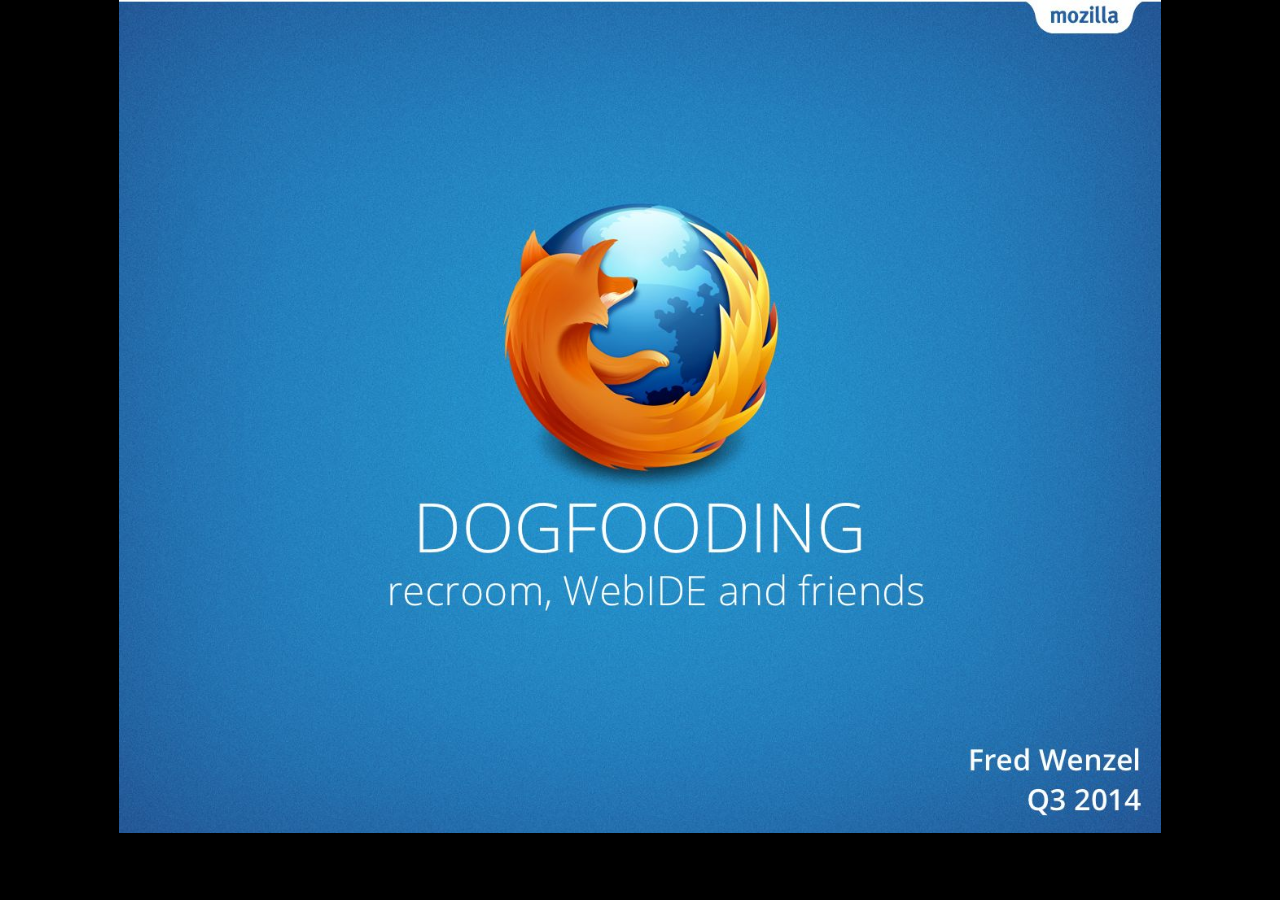
<file: dogfooding-2014/html/assets/fallback/index.html>
<html xmlns="http://www.w3.org/1999/xhtml">
<head>
<title>Keynote</title>

<LINK REL=StyleSheet HREF="index.css" TYPE="text/css">
<script src="../player/prototype.js"> type="text/javascript"></script>
<script src="player.js"> type="text/javascript"></script>

</head>  
<body onLoad="fallbackPlayerOnload()" bgcolor="black">
    <div id="embed_background"></div>

    <div id="playback"></div>
    
    <div id="waitingIndicator">
        <div id="waitingSpinner">
        </div>
    </div>
    
    <div id="hud">
        <div id="hudBackground">
            <div id="hudBezelLeftEndCap" class="hudBezel">
            </div>
            
            <div id="hudBezelFiller" class="hudBezel">
            </div>
            
            <div id="hudBezelRightEndCap" class="hudBezel">
            </div>
            
            <img id="hudBezelRightDivider" class="hudBezel">
        </div>

        <div id="hudPreviousButton" class="hudPreviousButtonDisabled">
        </div>
    
        <div id="hudSlideCounterSection" class="hudSlideCounter">
            <span id="hudSlideCounter"></span>
        </div>
    
        <div id="hudNextButton" class="hudNextButtonDisabled">
        </div>
    
        <div id="hudCloseButton" class="hudCloseButtonEnabled"">
        </div>
    </div>
    
    <div id="embeddedControlBar">
        <div id="embeddedControlBarBackground">
            <div id="embeddedControlBarBezel_LeftEndCap" class="embeddedControlBarBezel">
            </div>
            
            <div id="embeddedControlBarBezel_Filler" class="embeddedControlBarBezel">
            </div>
            
            <div id="embeddedControlBarBezel_RightEndCap" class="embeddedControlBarBezel">
            </div>
        </div>

        <div id="embeddedControls_Restart" class="embeddedControls_Restart_Disabled">
        </div>

        <div id="embeddedControls_Previous" class="embeddedControls_Previous_Disabled">
        </div>

        <div id="embeddedSlideCounterSection" class="embeddedSlideCounter">
            <span id="embeddedSlideCounter">1/N</span>
        </div>

        <div id="embeddedControls_Next" class="embeddedControls_Next_Disabled">
        </div>

        <div id="embeddedControls_Link" class="embeddedControls_Link_Enabled" onclick="handleLinkControl();">
        </div>
    </div>

</body>
</html>
</file>
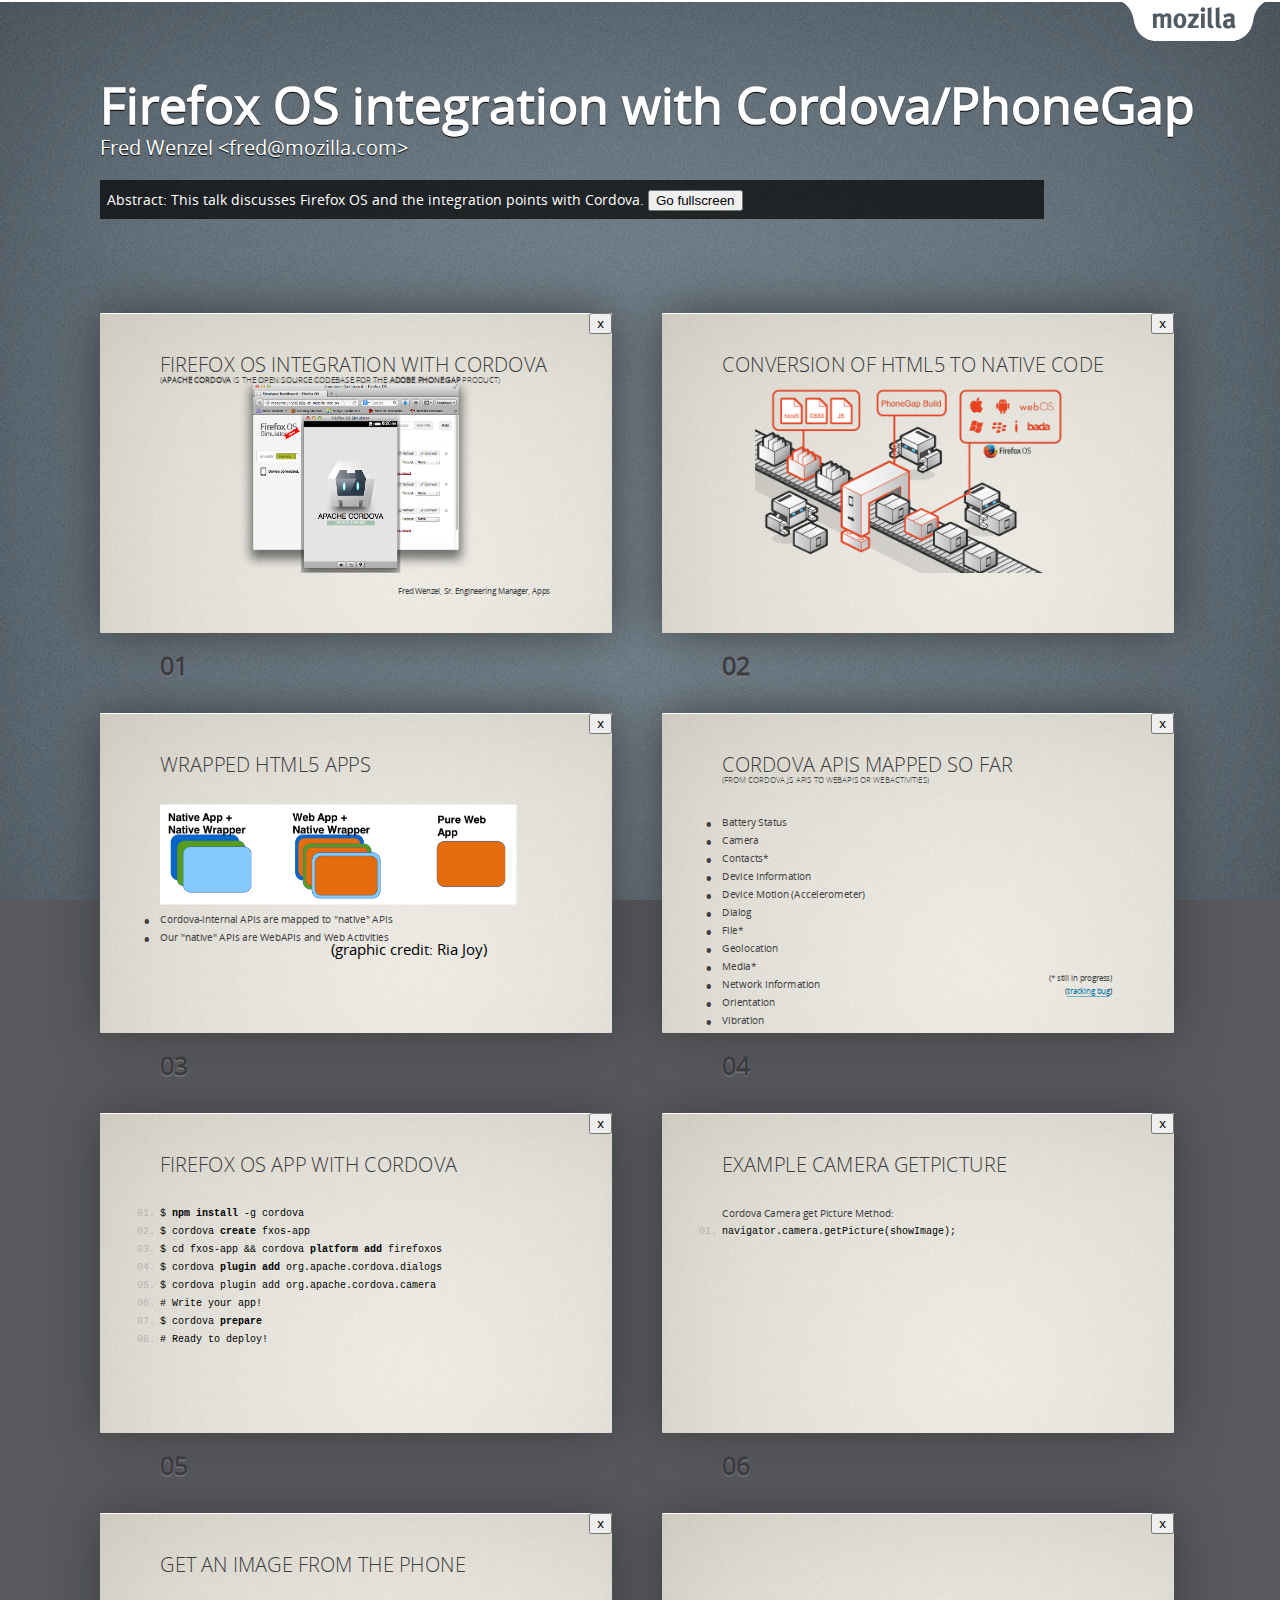
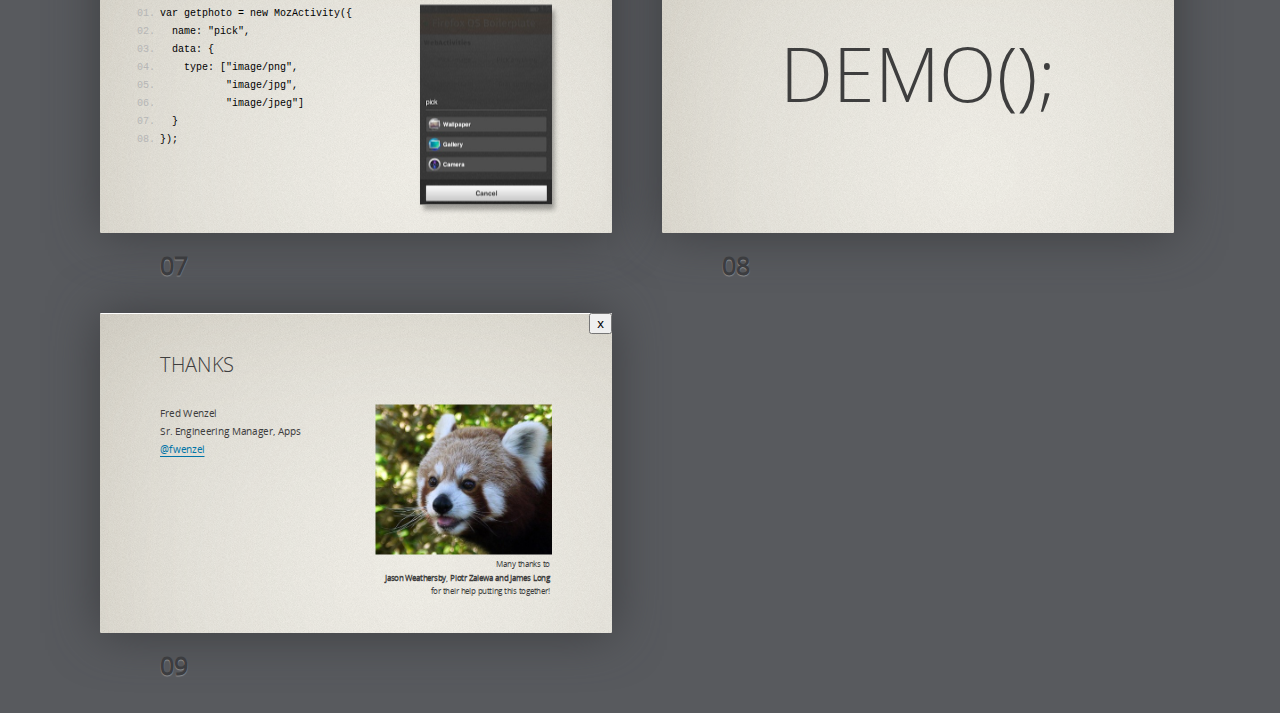
<file: cordova-2013/FirefoxOSandCordova.html>
<!DOCTYPE HTML>
<!-- <html lang="en-US"> -->
<html lang="en-US" class="fade">
<!--
  ^ a class of "fade" makes slides fade smoothly into one another
 -->
<!-- <html lang="en-US" class="nonumbers"> -->
<!--
  If you want no numbers on the slides add a "nonumbers" class
  to the HTML element.
  Adding a class of "fade" will make slides fade into another.
-->
<head>
  <meta charset="UTF-8">
  <title>Firefox OS/Cordova</title>
<!--
  If you upload your slides to the web, ensure that you have
  a good title - this shows up in search results and social
  media links
 -->
  <meta name="viewport" content="width=device-width, user-scalable=yes">
  <link rel="stylesheet" href="themes/mozilla/styles/style.css">
  <style>
    #cover h3,
    #api-mapping h3 {
      font-size: 40%;
    }
  </style>
</head>
<body class="list">

  <header class="caption">
    <h1>Firefox OS integration with Cordova/PhoneGap</h1>
    <p class="footer">
      Fred Wenzel &lt;fred@mozilla.com&gt;
    </p>
  </header>
  <aside class="talkdescription">
    <p class="abstract">
      <strong>Abstract: </strong>
       This talk discusses Firefox OS and the integration points with Cordova.
       <button onclick="goFullScreen()">Go fullscreen</button>
    </p>
  </aside>


  <div id="cover" class="slide"><div>
    <section>
      <header>
        <h2>Firefox OS integration with Cordova</h2>
        <h3>(<strong>Apache Cordova</strong> is the open source codebase for the <strong>Adobe PhoneGap</strong> product)</h2>
      </header>
      <img src="pictures/simdashcordova.png" class="middle" height="400" alt="Cordova!">
      <small class="byline">
        Fred Wenzel, Sr. Engineering Manager, Apps
      </small>
    </section>
  </div></div>
<!-- end slide block -->

<!-- ===================================================================
PHONEGAP INTEGRATION
======================================================================== -->

   <div id="native" class="slide h"><div>
    <section>
      <header>
        <h2>Conversion of HTML5 to native code</h2>
      </header>
      <ul>
        <div style="list-style-type: none;">
        <li>
          <img src="pictures/phonegapdiagramfxos.png"
               alt="phonegap with firefox os" class="middle" height="400">
        </li>
        </div>
      </ul>
    </section>
  </div></div>

  <div id="cordovatomozilla" class="slide w"><div>
    <section>
      <header>
        <h2>Wrapped HTML5 Apps</h2>
      </header>
      <img src="pictures/wrapper.png" height="200px" alt="Cordova to Firefox OS">
      <ul>
        <li>Cordova-internal APIs are mapped to "native" APIs</li>
        <li>Our "native" APIs are WebAPIs and Web Activities</li>
      </ul>
    </section>
    <small class="byline">
      (graphic credit: Ria Joy)
    </small>
  </div></div>

  <div id="api-mapping" class="slide w"><div>
    <section>
      <header>
        <h2>Cordova APIs mapped so far</h2>
        <h3>(from Cordova JS APIs to WebAPIs or WebActivities)</h2>
      </header>
      <ul>
        <li>Battery Status</li>
        <li>Camera</li>
        <li>Contacts*</li>
        <li>Device Information</li>
        <li>Device Motion (Accelerometer)</li>
        <li>Dialog</li>
        <li>File*</li>
        <li>Geolocation</li>
        <li>Media*</li>
        <li>Network Information</li>
        <li>Orientation</li>
        <li>Vibration</li>
      </ul>
      <small class="byline">
        (* still in progress)<br>
        (<a href="https://issues.apache.org/jira/browse/CB-3204">tracking bug</a>)
      </small>
    </section>
  </div></div>

   <div id="cordovaint3" class="slide"><div>
    <section>
      <header>
        <h2>Firefox OS App With Cordova</h2>
      </header>
      <pre>
        <code>$ <strong>npm install</strong> -g cordova</code>
    		<code>$ cordova <strong>create</strong> fxos-app</code>
    		<code>$ cd fxos-app &amp;&amp; cordova <strong>platform add</strong> firefoxos</code>
    		<code>$ cordova <strong>plugin add</strong> org.apache.cordova.dialogs</code>
        <code>$ cordova plugin add org.apache.cordova.camera</code>
        <code># Write your app!</code>
    		<code>$ cordova <strong>prepare</strong></code>
        <code># Ready to deploy!</code>
      </pre>
      <footer class="notes">
        To retrieve the photo all you need is a simple event handler in which you get the image as a data blob and you can play with it in your app.
      </footer>
    </section>
  </div></div>


   <div id="cordovamap" class="slide"><div>
    <section>
      <header>
        <h2>Example camera getPicture</h2>
      </header>
      Cordova Camera get Picture Method:
      <pre>
    <code>navigator.camera.getPicture(showImage);</code>
    </pre>

    </section>
  </div></div>


  <div id="imageactivity" class="slide"><div>
    <section>
      <header>
        <h2>Get an image from the phone </h2>
      </header>
      <img src="pictures/pick-activity.jpg" alt="Pick activity" class="right shadow">
      <pre>
        <code>var getphoto = new MozActivity({</code>
        <code>  name: "pick",</code>
        <code>  data: {</code>
        <code>    type: ["image/png",</code>
        <code>           "image/jpg", </code>
        <code>           "image/jpeg"]</code>
        <code>  }</code>
        <code>});</code>
      </pre>
      <footer class="notes">
        The 'pick' activity is probably the most useful one, as it allows you to tell the user that you want something from the device. In this case we define in the MIME type array that we are expecting an image. This would result in the screenshot shown on the right - the user gets asked to give us an image, either from the wallpaper or the photos folder or by taking a new photo with the camera.
      </footer>
    </section>
  </div></div>


  <div id="zomgapis" class="slide shout"><div>
    <section>
      <header>
        <h2>demo();</h2>
      </header>
    </section>
  </div></div>


  <div id="thanks" class="slide"><div>
    <section>
      <header>
        <h2>Thanks</h2>
      </header>
      <img src="pictures/redpanda.jpg" height="300" class="right" alt="Red panda (Firefox)">
      <ul class="nobull">
        <li>Fred Wenzel</li>
        <li>Sr. Engineering Manager, Apps</li>
        <li><a href="http://twitter.com/fwenzel">@fwenzel</a></li>
      </ul>

    <small class="byline">
      Many thanks to<br>
      <strong>Jason Weathersby, Piotr Zalewa and James Long</strong><br>
      for their help putting this together!
    </small>

    </section>
  </div></div>

  <!--
    To hide progress bar from entire presentation
    just remove “progress” element.
    -->
  <div class="progress"><div></div></div>
  <script src="scripts/script.js"></script>
  <!-- Copyright © 2010–2012 Vadim Makeev — pepelsbey.net -->
</body>
</html>
</file>
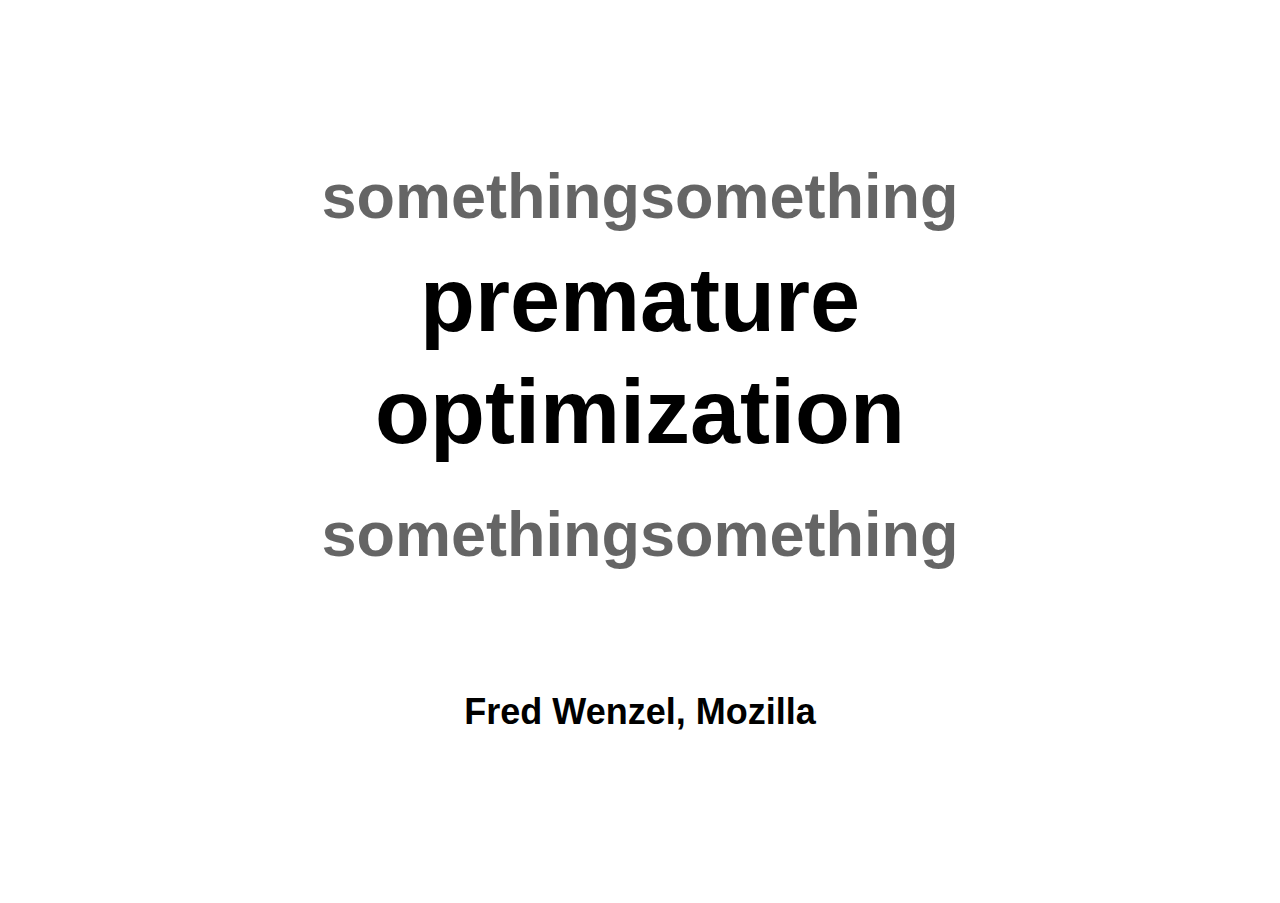
<file: premature-optimization-lightningtalk-2012/slides.html>
<!DOCTYPE html>
<html>
<head>
	<meta charset="utf-8">
	<title>somethingsomething premature optimization somethingsomething</title>
	<meta name="viewport" content="width=1024, user-scalable=no">
	<meta name="generator" content="deck.js">
	
	<link rel="stylesheet" href="css/deck.core.css" type="text/css">
	
	<link rel="stylesheet" href="css/swiss.css" type="text/css">
	<link rel="stylesheet" href="css/horizontal-slide.css" type="text/css">
	<link rel="stylesheet" href="css/deck.hash.css" type="text/css">

	<link rel="stylesheet" href="css/slides.css" type="text/css">
	
	<script src="js/modernizr.custom.js"></script>
</head>
<body class="deck-container">

<section class="slide" id="title">
<h1>
  <span>somethingsomething</span><br/>
  premature optimization<br/>
  <span>somethingsomething</span>

  <p><cite>Fred Wenzel, Mozilla</cite></p>
</h1>
</section>

<section class="slide" id="euler">
<h2>Math, meet code</h2>
<div class="portrait">
  <img src="img/euler_portrait.png">
  <p><a href="http://projecteuler.net">projecteuler.net</a></p>
</div>
<ul>
  <li class="slide">I was solving some <strong>Project Euler</strong> problems
  recently</li>
  <li class="slide">Project Euler is a collection of math-related problems that
  you need to write code to solve.</li>
  <li class="slide">Turns out, this taught me something about
  <strong>optimization</strong>.</li>
  <li class="slide">So consider the following problem:</li>
</ul>
</section>

<section class="slide" id="problem1">
<h2>Problem 1</h2>

<p>Work out the <strong>first ten digits</strong> of the <strong>sum</strong>
of the following <strong>one-hundred 50-digit numbers</strong>.</p>

<pre><code>37107287533902102798797998220837590246510135740250
46376937677490009712648124896970078050417018260538
74324986199524741059474233309513058123726617309629
91942213363574161572522430563301811072406154908250

(...)

82616570773948327592232845941706525094512325230608
22918802058777319719839450180888072429661980811197
77158542502016545090413245809786882778948721859617
72107838435069186155435662884062257473692284509516
20849603980134001723930671666823555245252804609722
53503534226472524250874054075591789781264330331690</code></pre>

<p class="cite">Project Euler: Problem 13. http://projecteuler.net/problem=13</p>

<div class="slide">
  <p>Simple Python solution:</p>
  <pre><code>numbers = open('numbers.txt').read()
print str(sum(int(n) for n in numbers.splitlines()))[:10]</code></pre>
</div>

<h3 class="slide">Anything wrong with this?</h3>
</section>

<section class="slide" id="problem1-whatif">
<h2>But what if...</h2>
<ul>
  <li class="slide">What if I need this again to sum up 1000 numbers?</li>
  <li class="slide">Or a bunch of 1000-digit numbers?</li>
  <li class="slide">Or one thousand 1000-digit numbers?</li>
</ul>

<h2 class="slide">No problem! We can optimize this!</h2>
<ul>
  <li class="slide">How about we do it like we'd add manually?</li>
  <li class="slide">Start with the rightmost digit, adding those up, then
  "carry over" to the next one</li>
  <li class="slide">And once we have accumulated 10 digits we can start dropping
  the last one(s) as we go, because we only need to end up with 10 digits!</li>
</ul>

<h3 class="slide">Awesome!!! ... or is it</h3>
</section>

<section class="slide" id="problem1-analysis">
<h2>Why is this overoptimized?</h2>
<ul>
  <li class="slide">Python, unlike C, can handle long numbers just fine, usually
  without overflows.</li>
  <li class="slide">There's no indication the Python solution was inefficient in the
  first place.</li>
  <li class="slide">Educated guess: With twice, or 10 times, as many numbers, the
  simple Python solution would still work just fine.</li>
</ul>
</section>

<section class="slide" id="problem2">
<h2>Problem 2</h2>
<div>
  <p>A <strong>path</strong> through a triangle like this is defined by starting
  at the top and moving either left or right to the next number below, until we
  reach the bottom. The <strong>total</strong> of a path through the triangle is
  the sum of all the numbers in such a path.</p>
  <p>Find the <strong>maximum total</strong> from <strong>top to bottom</strong> of
  the triangle below:</p>

  <pre class="triangle">75
95 64
17 47 82
18 35 87 10
20 04 82 47 65
19 01 23 75 03 34
88 02 77 73 07 63 67
99 65 04 28 06 16 70 92
41 41 26 56 83 40 80 70 33
41 48 72 33 47 32 37 16 94 29
53 71 44 65 25 43 91 52 97 51 14
70 11 33 28 77 73 17 78 39 68 17 57
91 71 52 38 17 14 91 43 58 50 27 29 48
63 66 04 68 89 53 67 30 73 16 69 87 40 31
04 62 98 27 23 09 70 98 73 93 38 53 60 04 23</pre>

  <p class="cite">Project Euler: Problem 18. http://projecteuler.net/problem=18</p>
  </div>

<div class="slide solution">
  <p>Intuitive solution:</p>
  <ul>
    <li>Generate all paths</li>
    <li>Determine their totals</li>
    <li>Pick the maximum</li>
  </ul>
</div>

<h3 class="slide">Anything wrong with this?</h3>
</section>

<section class="slide" id="problem2-whatif">
<h2>What if...</h2>
<ul>
  <li class="slide">For this triangle, there are <strong>16,384 possible
    paths</strong>.</li>
  <li class="slide">If the triangle <strong>doubles</strong> in height, the
  number of paths <strong>quadruples</strong>.</li>
  <li class="slide">i.e., for a triangle of height <strong><code>n</code></strong>,
  there are <strong><code>2<sup>n-1</sup></code></strong> possible paths.</li>
</ul>

<h2 class="slide">Let's fix this.</h2>
<ul>
  <li class="slide">From the bottom up, assign to every node its own weight plus
  the maximum of its two children's weights.</li>
  <li class="slide">When done, every node will have a weight assigned to it based
  on its maximum potential of reaching higher numbers below.</li>
  <li class="slide">The <strong>top node</strong> contains the <strong>maximum
    potential</strong> of the entire triangle. <strong>Solved!</strong></li>
  <li class="slide">(If we want to find the ideal path, we just need to start
  at the top, always moving on to the maximum child node.)</li>
</ul>
</section>

<section class="slide" id="problem2-analysis">
<h2>Why was this a good optimization?</h2>
<ul>
  <li class="slide">Our intuitive algorithm has <strong>exponential</strong>
  complexity of <strong>O(2<sup>n</sup>)</strong>.</li>
  <li class="slide">For a triangle with 100 lines, we'd need to analyze
  <strong>633,825,300,114,114,700,748,351,602,688 paths!</strong></li>
  <li class="slide">The better algorithm is a flavor of the <a
    href="http://en.wikipedia.org/wiki/Bellman%E2%80%93Ford_algorithm">Bellman-Ford
    Algorithm</a> and has <strong>linear complexity</strong> of
  <strong><code>O(n)</code></strong>.</li>
  <li class="slide">The improved algorithm works great even for triangles
  hundreds of lines high.</li>
</ul>
</section>

<section class="slide" id="summary">
<h2>Summary</h2>
<ul>
  <li class="slide">Simple &gt;&gt; complex</li>
  <li class="slide">Don't optimize for the heck of it</li>
  <li class="slide">unless you have evidence that your solution is inefficient
  and won't survive expectable changes in problem size.</li>
  <li class="slide">If your solution is already inefficient now, it won't be
  long before it breaks.</li>
  <li class="slide">So look for better methods, including (obviously) efficient
  algorithms, dynamic programming, memoization, caching, deferred execution, ...</li>
</ul>

<h2 class="slide">In short:</h2>
<h3 class="slide">Avoid premature optimization.</h3>
<h3 class="slide">But avoiding premature optimization is not an excuse for bad
algorithms.</h3>
</section>

<section class="slide">
<h2>Thanks!</h2>
</section>

<!-- Other extension HTML snippets go here, at the bottom of the deck container. -->

<script src="js/jquery-1.7.min.js"></script>
<script src="js/deck.core.js"></script>
<script src="js/deck.hash.js"></script>

<!-- Initialize the deck. You can put this in an external file if desired. -->
<script>
	$(function() {
		$.deck('.slide');
	});
</script>
</body>
</html>
</file>
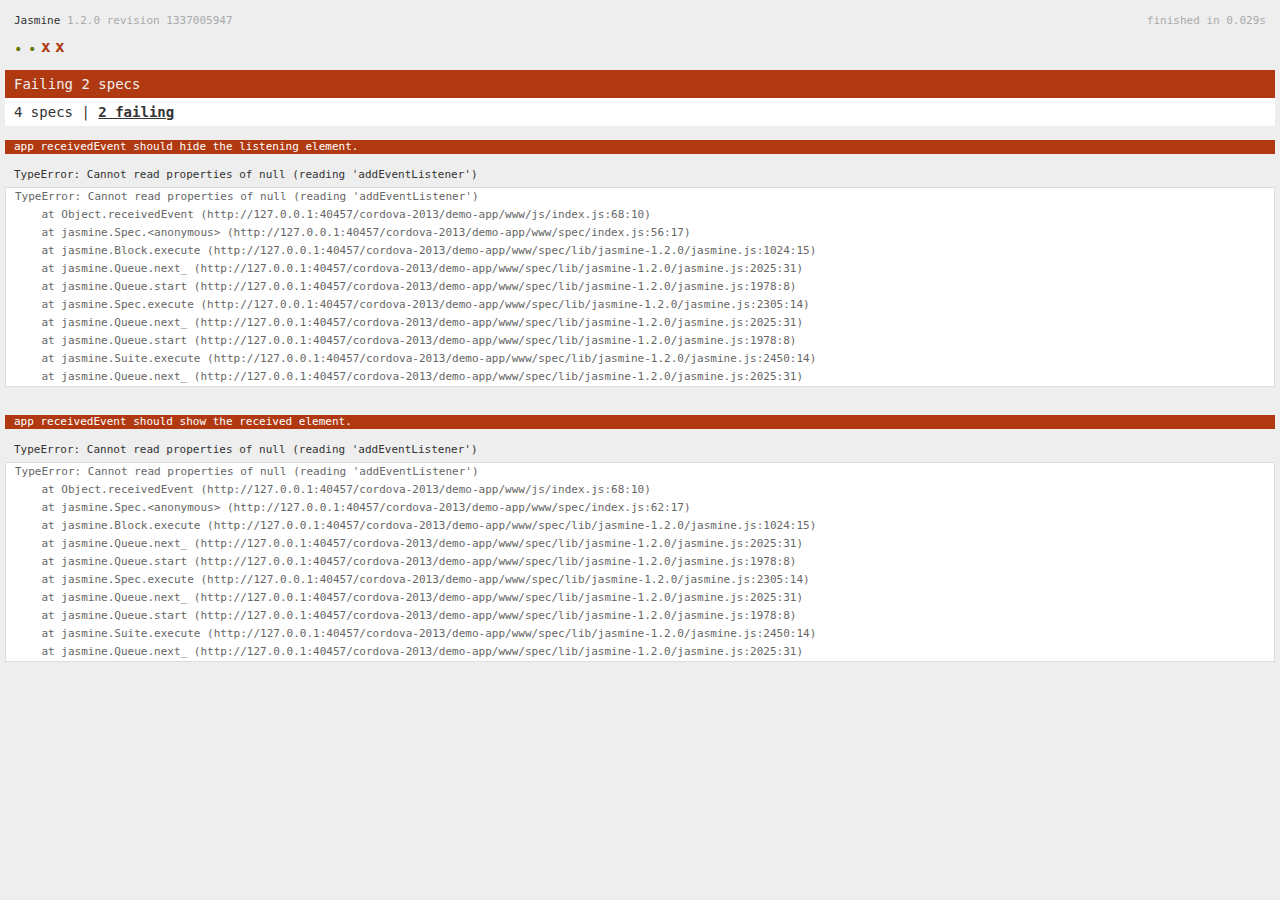
<file: cordova-2013/demo-app/www/spec.html>
<!DOCTYPE html>
<!--
    Licensed to the Apache Software Foundation (ASF) under one
    or more contributor license agreements.  See the NOTICE file
    distributed with this work for additional information
    regarding copyright ownership.  The ASF licenses this file
    to you under the Apache License, Version 2.0 (the
    "License"); you may not use this file except in compliance
    with the License.  You may obtain a copy of the License at

    http://www.apache.org/licenses/LICENSE-2.0

    Unless required by applicable law or agreed to in writing,
    software distributed under the License is distributed on an
    "AS IS" BASIS, WITHOUT WARRANTIES OR CONDITIONS OF ANY
     KIND, either express or implied.  See the License for the
    specific language governing permissions and limitations
    under the License.
-->
<html>
    <head>
        <title>Jasmine Spec Runner</title>

        <!-- jasmine source -->
        <link rel="shortcut icon" type="image/png" href="spec/lib/jasmine-1.2.0/jasmine_favicon.png">
        <link rel="stylesheet" type="text/css" href="spec/lib/jasmine-1.2.0/jasmine.css">
        <script type="text/javascript" src="spec/lib/jasmine-1.2.0/jasmine.js"></script>
        <script type="text/javascript" src="spec/lib/jasmine-1.2.0/jasmine-html.js"></script>

        <!-- include source files here... -->
        <script type="text/javascript" src="js/index.js"></script>

        <!-- include spec files here... -->
        <script type="text/javascript" src="spec/helper.js"></script>
        <script type="text/javascript" src="spec/index.js"></script>

        <script type="text/javascript">
            (function() {
                var jasmineEnv = jasmine.getEnv();
                jasmineEnv.updateInterval = 1000;

                var htmlReporter = new jasmine.HtmlReporter();

                jasmineEnv.addReporter(htmlReporter);

                jasmineEnv.specFilter = function(spec) {
                    return htmlReporter.specFilter(spec);
                };

                var currentWindowOnload = window.onload;

                window.onload = function() {
                    if (currentWindowOnload) {
                        currentWindowOnload();
                    }
                    execJasmine();
                };

                function execJasmine() {
                    jasmineEnv.execute();
                }
            })();
        </script>
    </head>
    <body>
        <div id="stage" style="display:none;"></div>
    </body>
</html>
</file>
<file: dogfooding-2014/html/assets/fallback/index.css>
html,
body {
  border:0;
  background-color: black;
}

/* waiting spinner */

div#waitingIndicator
{
        position: absolute; 
        visibility: hidden;
        width: 110px;
        height: 110px;
        background-image: url('waiting_bezel.png');
}

div#waitingSpinner
{
        position: absolute; 
        visibility: hidden;
        top: 32px;
        left: 38px;
        width: 32px;
        height: 32px;
        background-image: url('spinner_dkgrey.gif');
}

/* HUD */

div#hud
{
	position: absolute;
	width: 340px;
	height: 59px;
	display: block;
    visibility: hidden;
}

/* HUD Background Bezel
   -------------------- */

.hudBezel
{
	position: absolute;
	top: 0px;
	height: 59px;
}

div#hudBezelLeftEndCap
{
	left: 0px;
	width: 10px;
	background-image: url('bezel-l.png');
}

div#hudBezelFiller
{
	left: 10px;
	width: 340px;
	background-image: url('bezel-m.png');
}

div#hudBezelRightEndCap
{
	left: 350px;
	width: 10px;
	background-image: url('bezel-r.png');
}

img#hudBezelLeftDivider
{
	left: 95px;
	width: 2px;
	background-image: url('doc_info_mobile_cut.png');
}

img#hudBezelRightDivider
{
	left: 285px;
	width: 2px;
	background-image: url('doc_info_mobile_cut.png');
}

/* HUD Mute Button
   --------------- */

/*
div.hudMuteButton
{
	position: absolute;
	cursor: pointer;
	left: 26px;
	top: 18px;
	width: 24px;
	height: 21px;
	background-image: url('snd_on_n.png');
}

div#hudMuteButton:active
{
	background-image: url('snd_on_p.png');
}
*/

/* HUD Prev Button
   --------------- */

div#hudPreviousButton
{
	position: absolute;
	left: 47px;
	top: 17px;
	width: 31px;
	height: 23px;
}

div.hudPreviousButtonEnabled
{
	cursor: pointer;
	background-image: url('left_arrow_n.png');
}

div.hudPreviousButtonEnabled:active
{
	background-image: url('left_arrow_p.png');
}

div.hudPreviousButtonDisabled
{
	cursor: default;
	background-image: url('left_arrow_d.png');
}

/* HUD Slide Counter
   ----------------- */

div.hudSlideCounter
{
	position: absolute;
	height: 22px;
	left: 84px;
	width: 136px;

	font-family: "Helvetica";
	text-shadow: 0.0em 0.2em #000000;
	text-align: center;
	color: #838383;
}

div#hudSlideCounterSection
{
	top: 19px;
	height: 22px;
	text-align: center;
	font-size: 16px;
}

/* HUD Next Button
   --------------- */
   
div#hudNextButton
{
	position: absolute;
	left: 223px;
	top: 17px;
	width: 31px;
	height: 23px;
}

div.hudNextButtonEnabled
{
	cursor: pointer;
	background-image: url('right_arrow_n.png');
}

div.hudNextButtonEnabled:active
{
	background-image: url('right_arrow_p.png');
}

div.hudNextButtonDisabled
{
	cursor: default;
	background-image: url('right_arrow_d.png');
}

/* HUD Close Button
   ---------------- */
   
div#hudCloseButton
{
	position: absolute;
	left: 311px;
	top: 18px;
	width: 21px;
	height: 22px;
}

div.hudCloseButtonEnabled
{
	cursor: pointer;
	background-image: url('close_n.png');
}

div.hudCloseButtonEnabled:active
{
	background-image: url('close_p.png');
}

/* Embedded Control Bar
   -------------------- */

div#embed_background
{
    position: absolute;
    display: none;
    background-color: #000000;
}

div#embeddedControlBar
{
	position: absolute;
	display: none;
}

div#embeddedControlBarBackground
{
	position: absolute;
	top: 0px;
	height: 30px;
	width: 100%;
}

div.embeddedControlBarBezel
{
	position: absolute;
	top: 0px;
	height: 30px;
}

div#embeddedControlBarBezel_LeftEndCap
{
	background-image: url('control_bg-cap-left.png');
	width: 10px;
}

div#embeddedControlBarBezel_Filler
{
	background-image: url('control_bg-fill.png');
	background-repeat: repeat-x;
	left: 10px;
}

div#embeddedControlBarBezel_RightEndCap
{
	background-image: url('control_bg-cap-right.png');
	width: 10px;
}

div#embeddedSlideCounterSection
{
	position: absolute;
	top: 8px;
	height: 14px;
	width: 80px;

	font-family: "Helvetica";
	font-size: 12px;
	text-shadow: 0.0em 0.2em #000000;
	text-align: center;
	color: #FFFFFF;
}

/* Embedded Restart Button
   ----------------------- */

div#embeddedControls_Restart
{
	position: absolute;
	top: 0px;
	width: 35px;
	height: 30px;
}

div.embeddedControls_Restart_Enabled
{
	cursor: pointer;
	background-image: url('control_restart_N.png');
}

div.embeddedControls_Restart_Enabled:active
{
	cursor: pointer;
	background-image: url('control_restart_P.png');
}

div.embeddedControls_Restart_Disabled
{
	cursor: default;
	background-image: url('control_restart_D.png');
}

/* Embedded Prev Button
   -------------------- */

div#embeddedControls_Previous
{
	position: absolute;
	top: 0px;
	width: 35px;
	height: 30px;
	left: 100px;
}

div.embeddedControls_Previous_Enabled
{
	cursor: pointer;
	background-image: url('control_previous_N.png');
}

div.embeddedControls_Previous_Enabled:active
{
	background-image: url('control_previous_P.png');
}

div.embeddedControls_Previous_Disabled
{
	cursor: default;
	background-image: url('control_previous_D.png');
}

/* Embedded Next Button
   -------------------- */

div#embeddedControls_Next
{
	position: absolute;
	top: 0px;
	width: 35px;
	height: 30px;
	left: 200px;
}

div.embeddedControls_Next_Enabled
{
	cursor: pointer;
	background-image: url('control_next_N.png');
}

div.embeddedControls_Next_Enabled:active
{
	background-image: url('control_next_P.png');
}

div.embeddedControls_Next_Disabled
{
	cursor: default;
	background-image: url('control_next_D.png');
}

/* Embedded iWork.com link Button
   ------------------------------ */

div#embeddedControls_Link
{
	position: absolute;
	top: 0px;
	width: 35px;
	height: 30px;
	left: 425px;
}

div.embeddedControls_Link_Enabled
{
	cursor: pointer;
	background-image: url('control_link_N.png');
}

div.embeddedControls_Link_Enabled:active
{
	background-image: url('control_link_P.png');
}
</file>
<file: cordova-2013/themes/mozilla/styles/style.css>
/*
	Mozilla theme for Shower presentation template: http://github.com/pepelsbey/shower
	Copyright © 2010–2011 Vadim Makeev, http://pepelsbey.net/
	Licensed under MIT license: https://github.com/pepelsbey/shower/wiki/License
	Theme by Chris Heilmann http://christianheilmann.com @codepo8
*/

@import url(fonts.css);
@import url(reset.css);

BODY {
	font:20px/1.8 'OpenSansRegular', sans-serif;
	counter-reset:paging;
	}

body:after {
	position:absolute;
	top:0;
	right:10px;
	width:153px;
	height:41px;
	background:url(../images/tab-2.png);
	content:'';
	}


/* Slide
---------------------------------------- */
.slide button.cb {
	position: absolute;
	top: 80px;
	right: 0;
}
.full .slide button.cb {
	display: none;
}
.inactive {
	opacity: .5;
}
.slide:after {
	counter-increment:paging;
	content:counter(paging, decimal-leading-zero);
	}
.slide section {
	padding:80px 120px 0;
	width:784px;
	height:560px;
	background:url(../images/bg-sandstone-2.png);
	color:rgb(62,62,62);
	}

/* 
	No numbering in the progress bar:
  add "nonumbers" class to <html> 
*/
.nonumbers .full .slide:after{
	content: '';
	}

/* 
	Smooth fading in between slides: 
	add "fade" class to <html>
*/
.fade .full .slide section {
	-webkit-transition: opacity 1s;
		 -moz-transition: opacity 1s;
	    -ms-transition: opacity 1s;
       -o-transition: opacity 1s;
	        transition: opacity 1s;
  opacity: 0;
}
.fade .full .slide:target section { 
	opacity: 1; 
}
.fade .full .slide { 
	background: url(../images/bg-sandstone-2.png); 
}
/* 
	Picture frame
*/
.frame {
	display:block;
}
.shadow {
	 box-shadow: 5px 10px 10px rgba(0,0,0,.35);
}
.frame img {

  border: 5px solid #f8f8f8; z-index: 2; display: block; 
}
.frame::after {
  content: '';
  display: block;
  position: absolute;
  top: -10px;
  left: 50%;
  margin-left: -10px;
  width: 20px;
  height: 20px;
  -webkit-transform: rotate(45deg);
  -moz-transform: rotate(45deg );
  -ms-transform: rotate(45deg );
  -o-transform: rotate(45deg );
  transform: rotate(45deg);
  border-style: solid;
  border-color: #666;
  border-width: 1px 0 0 1px;
}
.frame::before {
  content: '';
  display: block;
  width: 5px;
  height: 5px;
  background-image: 
    -webkit-linear-gradient(top, #f1f1f1 0%, #333 80%, #000 95%);
  background-image:
    -moz-linear-gradient(to bottom, #f1f1f1 0%, #333 80%, #000 95%);
  background-image: 
    linear-gradient(to bottom, #f1f1f1 0%, #333 80%, #000 95%);
  border-radius: 50%;
  border: 1px solid #666;
  position: absolute;
  top: -15px;
  left: 50%;
  margin-left: -3px;
}



/* Header */
.slide header {
	margin:0 0 58px;
	color:rgb(62,62,62);
	text-transform: uppercase;
	font:lighter 40px/1.13 'OpenSansLight', sans-serif;
	}

/* Elements */
.slide p {
	margin:0 0 45px;
	}
.slide p.note {
	color:#888;
	}
.slide a {
	border-bottom:0.1em solid;
	color:#0174A7;
	text-decoration:none;
	}
.slide a[target=_blank] {
	margin-right:22px;
	}
.slide a[target=_blank]:after {
	position:absolute;
	margin-left:7px;
	font-family:'Target Blank';
	content:'\005E';
	}
.slide b,
.slide strong {
	font-weight:bold;
	}
.slide i,
.slide em {
	font-style:italic;
	}
.slide kbd,
.slide code {
	padding:3px 8px;
	-webkit-border-radius:8px;
	-moz-border-radius:8px;
	border-radius:8px;
	background:#FAFAA2;
	color:#000;
	-webkit-tab-size:4;
	-moz-tab-size:4;
	-o-tab-size:4;
	tab-size:4;
	font-family:'monaco', 'courier', monospace;
	}

/* Quote */
.slide blockquote {
	font-style:italic;
	font-size: 40px;
	}
.slide blockquote.lots {
	font-style:italic;
	font-size: 30px;
	}	
.slide blockquote:before {
	position:absolute;
	margin:-15px 0 0 -80px;
	color:#666;
	font:200px/1 'Open Sans', sans-serif;
	content:'\201C'; /* ldquo */
	}
blockquote .quotesource {
	font-size: 20px;
	text-align: right;
}

/* Lists */
.slide ol,
.slide ul {
	margin:0 0 45px;
	counter-reset:list;
	}
	.slide ul ul,
	.slide ol ul,
	.slide ol ol,
	.slide ul ol {
		margin:0 0 0 38px;
		}
	.slide ol > li:before,
	.slide ul > li:before {
		position:absolute;
		margin-left:-120px;
		width:100px;
		color:rgb(62,62,62);
		text-align:right;
		}
	.slide ul > li:before {
		content:'\2022'; /* bull */
		line-height:1.1;
		font-size:40px;
		}
	.slide ol > li:before {
		counter-increment:list;
		content:counter(list)'.';
		}
  /* Inner navigation */
  .inner li {
    opacity: 0.05;
    -webkit-transition: opacity 1s;
	     -moz-transition: opacity 1s;
	       -o-transition: opacity 1s;
            transition: opacity 1s;
	  }
  .inner .active {
    opacity: 1;
  }

/* Code */
.slide pre {
	margin:0 0 45px;
	counter-reset:code;
	white-space:normal;
	}
	.slide pre code {
		display:block;
		padding:0;
		background:none;
		white-space:pre;
		}
	.slide pre code:before {
		position:absolute;
		margin:0 0 0 -120px;
		width:110px;
		color:rgb(182, 182, 182);
		text-align:right;
		counter-increment:code;
		content:counter(code, decimal-leading-zero)'.';
		}
	.slide pre mark {
		padding:3px 8px;
		-webkit-border-radius:8px;
		-moz-border-radius:8px;
		border-radius:8px;
		background:#FAFAA2;
		color:#000;
		font-style:normal;
		}
	.slide pre .important {
		background:#C00;
		color:#FFF;
		font-weight:normal;
		}
	.slide pre .comment {
		padding:0;
		background:none;
		color:#888;
		}

/* Cover */
.slide.cover section {
	background:#000;
	overflow:hidden;
	}
	.slide.cover section:before {
		display:none;
	}
	.slide.cover .byline {
		color: #fff;
		text-align: right;
		position: absolute;
		bottom: 10px;
		right: 10px;
	}
.slide.cover img,
.slide.cover svg,
.slide.cover video,
.slide.cover object {
	position:absolute;
	top:0;
	left:50%;
	z-index:-1;
	height:100%;
	-webkit-transform:translateX(-50%);
	-moz-transform:translateX(-50%);
	-ms-transform:translateX(-50%);
	-o-transform:translateX(-50%);
	transform:translateX(-50%);
	}
.slide.cover.w img,
.slide.cover.w svg,
.slide.cover.w video,
.slide.cover.w object {
	top:50%;
	left:0;
	width:100%;
	height:auto;
	-webkit-transform:translateY(-50%);
	-moz-transform:translateY(-50%);
	-ms-transform:translateY(-50%);
	-o-transform:translateY(-50%);
	transform:translateY(-50%);
	}

/* Shout */
.slide.shout section:before {
	display:none;
	}
.slide.shout h2 {
	position:absolute;
	top:50%;
	left:0;
	width:100%;
	text-align:center;
	line-height:1;
	font-size:150px;
	-webkit-transform:translateY(-50%);
	-moz-transform:translateY(-50%);
	-ms-transform:translateY(-50%);
	-o-transform:translateY(-50%);
	transform:translateY(-50%);
	}
	.slide.shout h2 a[target=_blank] {
		margin:0;
		}
		.slide.shout h2 a[target=_blank]:after {
			content:'';
			}

.slide.oneline section:before {
	display:none;
	}
.slide.oneline h2 {
	position:absolute;
	top:50%;
	width:100%;
	text-align:left;
	line-height:1;
	font-size:70px;
	-webkit-transform:translateY(-50%);
	-moz-transform:translateY(-50%);
	-ms-transform:translateY(-50%);
	-o-transform:translateY(-50%);
	transform:translateY(-50%);
	}
	.slide.oneline h2 a[target=_blank] {
		margin:0;
		}
		.slide.oneline h2 a[target=_blank]:after {
			content:'';
			}


/* Middle */
.middle {
	position:absolute;
	top:50%;
	left:50%;
	-webkit-transform:translate(-50%, -50%);
	-moz-transform:translate(-50%, -50%);
	-ms-transform:translate(-50%, -50%);
	-o-transform:translate(-50%, -50%);
	transform:translate(-50%, -50%);
	}
	

/* List
---------------------------------------- */
.list {
	float:left;
	padding:80px 0 80px 100px;
	background:#585A5E url(../images/bg-darkgrey-2.png) fixed;
	}

/* Caption */
.list .caption {
	color:#fff;
	text-shadow:0 1px 1px #000;
	}
	.list .caption h1 {
		font:bold 50px/1 'OpenSansRegular', sans-serif;
		}
	.list .caption a {
		color:#fff;
		text-shadow:0 -1px 1px #1F3F60;
		text-decoration:none;
		}
	.list .caption a:hover {
		color:#5ca4ed;
		}

/* Slide */
.list .slide {
	position:relative;
	float:left;
	margin:0 50px 0 0;
	padding:80px 0 0;
	}
	.list .slide:after {
		position:absolute;
		bottom:-45px;
		left:60px;
		color:#3C3D40;
		text-shadow:0 1px 1px #8D8E90;
		line-height:1;
		font-weight:bold;
		font-size:25px;
		}
	.list .slide:target:after {
		text-shadow:0 -1px 1px #1F3F60;
		color:#fff;
		}
	.list .slide > div {
		position:relative;
		overflow:hidden;
		width:512px;
		height:320px;
		box-shadow:0 0 50px #3C3D40;
		border-radius:1px;
		background:rgba(0, 0, 0, 0.3);
		}
	.list .slide > div:hover {
		box-shadow:
			0 0 0 10px rgba(60, 61, 64, 0.6),
			0 0 50px #3C3D40;
		}
	.list .slide:target > div {
		box-shadow:
			0 0 0 10px rgba(240,240,240, 1),
			0 0 50px #3C3D40;
		}
	.list .slide section {
		-webkit-transform-origin:0 0;
		-webkit-transform:scale(0.5);
		-moz-transform-origin:0 0;
		-moz-transform:scale(0.5);
		-ms-transform-origin:0 0;
		-ms-transform:scale(0.5);
		-o-transform-origin:0 0;
		-o-transform:scale(0.5);
		transform-origin:0 0;
		transform:scale(0.5);
		}
		.list .slide section:after {
			position:absolute;
			top:0;
			right:0;
			bottom:0;
			left:0;
			content:'';
			}

/* Small */
@media all and (max-width:1274px) {
	.list .slide:after {
		left:30px;
		}
	.list .slide > div {
		width:256px;
		height:160px;
		}
	.list .slide section {
		-webkit-transform:scale(0.25);
		-moz-transform:scale(0.25);
		-ms-transform:scale(0.25);
		-o-transform:scale(0.25);
		transform:scale(0.25);
		}
	}

/* Full
---------------------------------------- */
.full {
	position:absolute;
	top:50%;
	left:50%;
	overflow:hidden;
	margin:-320px 0 0 -512px;
	width:1024px;
	height:640px;
	background:#000;
	}
	.full .caption {
		display:none;
		}
	.full .slide {
		position:absolute;
		visibility:hidden;
		}
		.full .slide:target {
			visibility:visible;
			}
		.full .slide:after {
			position:absolute;
			bottom:20px;
			right:90px;
			font-size: 16px;
			color:rgba(62,62,62,0.6);
			line-height:1;
			}
		.full .slide section {
			-webkit-transform:scale(1);
			-moz-transform:scale(1);
			-ms-transform:scale(1);
			-o-transform:scale(1);
			transform:scale(1);
			padding: 40px 120px;
			}
		.full .slide.cover {
			z-index:1;
			}
			.full .slide.cover:after,
			.full .slide.shout:after {
				content:'';
				}

/* Progress */
.full .progress {
	position:absolute;
	right:118px;
	bottom:20px;
	left:118px;
	border-radius:2px;
	border:2px solid rgba(62,62,62, 0.3);
	}
	.full .progress DIV {
		width:0;
		height:10px;
		border-radius:2px;
		background:rgba(62, 62, 62, 0.2);
		-webkit-transition:width 0.2s linear;
		-moz-transition:width 0.2s linear;
		-ms-transition:width 0.2s linear;
		-o-transition:width 0.2s linear;
		transition:width 0.2s linear;
		}
.full .progress-off {
	z-index:1;
	}
	
/* special content styles */
.byline{
	font-size: 20px;
	text-align: right;
	}

small.byline{
	position: absolute;
	font-size: 15px;
	text-align: right;
	bottom: 70px;
	right: 125px;
	}
.right {
	float: right;
	position: relative;
	}
.left {
	float: left;
	position: relative;
	padding-right: 80px;
	}
.credits {
	font-size: 12px;
	position: absolute;
	bottom: 40px;
	left: 120px;
	}
.demourl {
	font-size: 18px;
	position: absolute;
	bottom: 40px;
	width: 800px;
	text-align: center;
	}
.demourl a {
	color:inherit;
	}
.cover h2, .cover a {
	color:#fff;
	background: rgba(0,0,0,0.6);
	padding: 5px 10px;
	border-bottom: none;
	text-decoration: none;
	}
.longlist {
	font-size: 20px;
	}
.slide ul.longlist  li:before {
	content:'\2022'; /* bull */
	line-height:1.1;
	font-size:30px;
	}
.lots li {
  float: left;
  width: 33%;
  font-size: 24px;
}
.slide ul.lots li:before {
	content:'\2022'; /* bull */
	line-height:1.3;
	font-size:30px;
	}

ul.oneline li { 
	display: inline; 
	padding-right: 1em; 
	}
ul.oneline li::before, ul.nobull li::before { 
	content: '';
}
ul.inline li { 
	display: inline; 
	padding-right: 0.2em; 
	}
ul.inline li::before { 
	content: '';
	}
ul.inline li::after { 
	content: ', ';
	}
ul.inline li:last-child::after {	
	content: '.';	
	}

/* Notes */		
.full .slide .notes {
	display:none;
	}
.full .peek .notes {
	display: block;
	z-index: 20;
	font-size: 15px;
}
.full .notes, .list .notes {
	background: #fff;
	padding: 5px 10px;
	z-index: 10;
	display: block;
	position: absolute;
	bottom: -500px;
	left: 50px;
	right: 50px;
	-webkit-transition: bottom .5s;
	-moz-transition: bottom .5s;
	-ms-transition: bottom .5s;
	-o-transition: bottom .5s;
	transition: bottom .5s;
}
.list .slide:hover .notes {
	bottom: 15px;
}
.full .notes {
	bottom: 15px;
}

/* Live demos */

* [contenteditable] {
    display: block;
    white-space: pre;
    padding: 10px;
    transition: 1s;
    -webkit-transition: 1s;
  }
* [contenteditable]:focus {
  background: #f8f8f8;

}

/* Meta */ 
.talkdescription {
  font-size: 12px;
  color: #fff;
  width: 80%;
}
.full .talkdescription {
  display: none;
}
.abstract {
	margin: 1em 0;
	font-size: 14px;
	background: rgba(0,0,0, .7);
	padding: .5em;
}

/* 	Animations */

.smoothdemo {
	transition: 0.5s;
	-webkit-transition: 0.5s;
}

.full .slide:target .swing {
  -moz-animation: swing linear 2s infinite;
  -moz-transform-origin: 0 -55%;
  -webkit-animation: swing ease-in-out 2s infinite;
  -webkit-transform-origin: 0 -55%;
  -o-animation: swing ease-in-out 2s infinite;
  -o-transform-origin: 0 -55%;
  animation: swing ease-in-out 2s infinite;
  transform-origin: 0 -55%;
}
@-moz-keyframes swing {
  0%   { -moz-transform: rotate3d(0deg,0,0) translate3d(-50%, -50%, 0); }
  25%  { -moz-transform: rotate(3deg) translate(-50%, -50%); }
  50%  { -moz-transform: rotate(0deg) translate(-50%, -50%); }
  75%  { -moz-transform: rotate(-3deg) translate(-50%, -50%); }
  100% { -moz-transform: rotate(0deg) translate(-50%, -50%); }
}
@-webkit-keyframes swing {
  0%   {-webkit-transform: rotate(-3deg) translate(-50%, -50%); }
  50%  {-webkit-transform: rotate(3deg) translate(-50%, -50%); }
  100% {-webkit-transform: rotate(-3deg) translate(-50%, -50%); }
}

@-o-keyframes swing {
  0%   { -o-transform: rotate(-3deg) translate(-50%, -50%); }
  50%  { -o-transform: rotate(3deg) translate(-50%, -50%); }
  100% { -o-transform: rotate(-3deg) translate(-50%, -50%); }
}
@keyframes swing {
  0%   { transform: rotate(-3deg) translate(-50%, -50%); }
  50%  { transform: rotate(3deg) translate(-50%, -50%); }
  100% { transform: rotate(-3deg) translate(-50%, -50%); }
}
</file>
<file: premature-optimization-lightningtalk-2012/css/deck.core.css>
html {
  height: 100%;
}

.deck-container {
  position: relative;
  height: 100%;
  width: 70%;
  margin: 0 auto;
  padding: 0 48px;
  font-size: 16px;
  line-height: 1.25;
  overflow: hidden;
  /* Resets and base styles from HTML5 Boilerplate */
  /* End HTML5 Boilerplate adaptations */
}
.js .deck-container {
  visibility: hidden;
}
.ready .deck-container {
  visibility: visible;
}
.touch .deck-container {
  -webkit-text-size-adjust: none;
}
.deck-container div, .deck-container span, .deck-container object, .deck-container iframe,
.deck-container h1, .deck-container h2, .deck-container h3, .deck-container h4, .deck-container h5, .deck-container h6, .deck-container p, .deck-container blockquote, .deck-container pre,
.deck-container abbr, .deck-container address, .deck-container cite, .deck-container code, .deck-container del, .deck-container dfn, .deck-container em, .deck-container img, .deck-container ins, .deck-container kbd, .deck-container q, .deck-container samp,
.deck-container small, .deck-container strong, .deck-container sub, .deck-container sup, .deck-container var, .deck-container b, .deck-container i, .deck-container dl, .deck-container dt, .deck-container dd, .deck-container ol, .deck-container ul, .deck-container li,
.deck-container fieldset, .deck-container form, .deck-container label, .deck-container legend,
.deck-container table, .deck-container caption, .deck-container tbody, .deck-container tfoot, .deck-container thead, .deck-container tr, .deck-container th, .deck-container td,
.deck-container article, .deck-container aside, .deck-container canvas, .deck-container details, .deck-container figcaption, .deck-container figure,
.deck-container footer, .deck-container header, .deck-container hgroup, .deck-container menu, .deck-container nav, .deck-container section, .deck-container summary,
.deck-container time, .deck-container mark, .deck-container audio, .deck-container video {
  margin: 0;
  padding: 0;
  border: 0;
  font-size: 100%;
  font: inherit;
  vertical-align: baseline;
}
.deck-container article, .deck-container aside, .deck-container details, .deck-container figcaption, .deck-container figure,
.deck-container footer, .deck-container header, .deck-container hgroup, .deck-container menu, .deck-container nav, .deck-container section {
  display: block;
}
.deck-container blockquote, .deck-container q {
  quotes: none;
}
.deck-container blockquote:before, .deck-container blockquote:after, .deck-container q:before, .deck-container q:after {
  content: "";
  content: none;
}
.deck-container ins {
  background-color: #ff9;
  color: #000;
  text-decoration: none;
}
.deck-container mark {
  background-color: #ff9;
  color: #000;
  font-style: italic;
  font-weight: bold;
}
.deck-container del {
  text-decoration: line-through;
}
.deck-container abbr[title], .deck-container dfn[title] {
  border-bottom: 1px dotted;
  cursor: help;
}
.deck-container table {
  border-collapse: collapse;
  border-spacing: 0;
}
.deck-container hr {
  display: block;
  height: 1px;
  border: 0;
  border-top: 1px solid #ccc;
  margin: 1em 0;
  padding: 0;
}
.deck-container input, .deck-container select {
  vertical-align: middle;
}
.deck-container select, .deck-container input, .deck-container textarea, .deck-container button {
  font: 99% sans-serif;
}
.deck-container pre, .deck-container code, .deck-container kbd, .deck-container samp {
  font-family: monospace, sans-serif;
}
.deck-container a {
  -webkit-tap-highlight-color: rgba(0, 0, 0, 0);
}
.deck-container a:hover, .deck-container a:active {
  outline: none;
}
.deck-container ul, .deck-container ol {
  margin-left: 2em;
  vertical-align: top;
}
.deck-container ol {
  list-style-type: decimal;
}
.deck-container nav ul, .deck-container nav li {
  margin: 0;
  list-style: none;
  list-style-image: none;
}
.deck-container small {
  font-size: 85%;
}
.deck-container strong, .deck-container th {
  font-weight: bold;
}
.deck-container td {
  vertical-align: top;
}
.deck-container sub, .deck-container sup {
  font-size: 75%;
  line-height: 0;
  position: relative;
}
.deck-container sup {
  top: -0.5em;
}
.deck-container sub {
  bottom: -0.25em;
}
.deck-container textarea {
  overflow: auto;
}
.ie6 .deck-container legend, .ie7 .deck-container legend {
  margin-left: -7px;
}
.deck-container input[type="radio"] {
  vertical-align: text-bottom;
}
.deck-container input[type="checkbox"] {
  vertical-align: bottom;
}
.ie7 .deck-container input[type="checkbox"] {
  vertical-align: baseline;
}
.ie6 .deck-container input {
  vertical-align: text-bottom;
}
.deck-container label, .deck-container input[type="button"], .deck-container input[type="submit"], .deck-container input[type="image"], .deck-container button {
  cursor: pointer;
}
.deck-container button, .deck-container input, .deck-container select, .deck-container textarea {
  margin: 0;
}
.deck-container input:invalid, .deck-container textarea:invalid {
  border-radius: 1px;
  -moz-box-shadow: 0px 0px 5px red;
  -webkit-box-shadow: 0px 0px 5px red;
  box-shadow: 0px 0px 5px red;
}
.deck-container input:invalid .no-boxshadow, .deck-container textarea:invalid .no-boxshadow {
  background-color: #f0dddd;
}
.deck-container button {
  width: auto;
  overflow: visible;
}
.ie7 .deck-container img {
  -ms-interpolation-mode: bicubic;
}
.deck-container, .deck-container select, .deck-container input, .deck-container textarea {
  color: #444;
}
.deck-container a {
  color: #607890;
}
.deck-container a:hover, .deck-container a:focus {
  color: #036;
}
.deck-container a:link {
  -webkit-tap-highlight-color: #fff;
}
.deck-container.deck-loading {
  display: none;
}

.slide {
  width: auto;
  min-height: 100%;
  position: relative;
}
.slide h1 {
  font-size: 4.5em;
}
.slide h1, .slide .vcenter {
  font-weight: bold;
  text-align: center;
  padding-top: 1em;
  max-height: 100%;
}
.csstransforms .slide h1, .csstransforms .slide .vcenter {
  padding: 0 48px;
  position: absolute;
  left: 0;
  right: 0;
  top: 50%;
  -webkit-transform: translate(0, -50%);
  -moz-transform: translate(0, -50%);
  -ms-transform: translate(0, -50%);
  -o-transform: translate(0, -50%);
  transform: translate(0, -50%);
}
.slide .vcenter h1 {
  position: relative;
  top: auto;
  padding: 0;
  -webkit-transform: none;
  -moz-transform: none;
  -ms-transform: none;
  -o-transform: none;
  transform: none;
}
.slide h2 {
  font-size: 2.25em;
  font-weight: bold;
  padding-top: .5em;
  margin: 0 0 .66666em 0;
  border-bottom: 3px solid #888;
}
.slide h3 {
  font-size: 1.4375em;
  font-weight: bold;
  margin-bottom: .30435em;
}
.slide h4 {
  font-size: 1.25em;
  font-weight: bold;
  margin-bottom: .25em;
}
.slide h5 {
  font-size: 1.125em;
  font-weight: bold;
  margin-bottom: .2222em;
}
.slide h6 {
  font-size: 1em;
  font-weight: bold;
}
.slide img, .slide iframe, .slide video {
  display: block;
  max-width: 100%;
}
.slide video, .slide iframe, .slide img {
  display: block;
  margin: 0 auto;
}
.slide p, .slide blockquote, .slide iframe, .slide img, .slide ul, .slide ol, .slide pre, .slide video {
  margin-bottom: 1em;
}
.slide pre {
  white-space: pre;
  white-space: pre-wrap;
  word-wrap: break-word;
  padding: 1em;
  border: 1px solid #888;
}
.slide em {
  font-style: italic;
}
.slide li {
  padding: .25em 0;
  vertical-align: middle;
}

.deck-before, .deck-previous, .deck-next, .deck-after {
  position: absolute;
  left: -999em;
  top: -999em;
}

.deck-current {
  z-index: 2;
}

.slide .slide {
  visibility: hidden;
  position: static;
  min-height: 0;
}

.deck-child-current {
  position: static;
  z-index: 2;
}
.deck-child-current .slide {
  visibility: hidden;
}
.deck-child-current .deck-previous, .deck-child-current .deck-before, .deck-child-current .deck-current {
  visibility: visible;
}

body.deck-container {
  overflow: visible;
}

@media screen and (max-device-width: 480px) {
  /* html { -webkit-text-size-adjust:none; -ms-text-size-adjust:none; } */
}
@media print {
  * {
    background: transparent !important;
    color: black !important;
    text-shadow: none !important;
    filter: none !important;
    -ms-filter: none !important;
    -webkit-box-reflect: none !important;
    -moz-box-reflect: none !important;
    -webkit-box-shadow: none !important;
    -moz-box-shadow: none !important;
    box-shadow: none !important;
  }
  * :before, * :after {
    display: none !important;
  }

  a, a:visited {
    color: #444 !important;
    text-decoration: underline;
  }

  a[href]:after {
    content: " (" attr(href) ")";
  }

  abbr[title]:after {
    content: " (" attr(title) ")";
  }

  .ir a:after, a[href^="javascript:"]:after, a[href^="#"]:after {
    content: "";
  }

  pre, blockquote {
    border: 1px solid #999;
    page-break-inside: avoid;
  }

  thead {
    display: table-header-group;
  }

  tr, img {
    page-break-inside: avoid;
  }

  @page {
    margin: 0.5cm;
}

  p, h2, h3 {
    orphans: 3;
    widows: 3;
  }

  h2, h3 {
    page-break-after: avoid;
  }

  .slide {
    position: static !important;
    visibility: visible !important;
    display: block !important;
    -webkit-transform: none !important;
    -moz-transform: none !important;
    -o-transform: none !important;
    -ms-transform: none !important;
    transform: none !important;
    opacity: 1 !important;
  }

  h1, .vcenter {
    -webkit-transform: none !important;
    -moz-transform: none !important;
    -o-transform: none !important;
    -ms-transform: none !important;
    transform: none !important;
    padding: 0 !important;
    position: static !important;
  }

  .deck-container > .slide {
    page-break-after: always;
  }

  .deck-container {
    width: 100% !important;
    height: auto !important;
    padding: 0 !important;
    display: block !important;
  }

  script {
    display: none;
  }
}
</file>
<file: premature-optimization-lightningtalk-2012/css/swiss.css>
.deck-container {
  font-family: "Helvetica Neue", sans-serif;
  font-size: 1.25em;
  background: #fff;
}
.deck-container .slide {
  background: #fff;
}
.deck-container .slide h1 {
  color: #000;
}
.deck-container .slide h2 {
  color: #c00;
  border-bottom-color: #ccc;
}
.deck-container .slide h3 {
  color: #888;
}
.deck-container .slide pre {
  border-color: #ccc;
}
.deck-container .slide code {
  color: #888;
}
.deck-container .slide blockquote {
  font-size: 2em;
  font-style: italic;
  padding: 1em 2em;
  color: #000;
  border-left: 5px solid #ccc;
}
.deck-container .slide blockquote p {
  margin: 0;
}
.deck-container .slide blockquote cite {
  font-size: .5em;
  font-style: normal;
  font-weight: bold;
  color: #888;
}
.deck-container .slide ::-moz-selection {
  background: #c00;
  color: #fff;
}
.deck-container .slide ::selection {
  background: #c00;
  color: #fff;
}
.deck-container .slide a, .deck-container .slide a:hover, .deck-container .slide a:focus, .deck-container .slide a:active, .deck-container .slide a:visited {
  color: #c00;
  text-decoration: none;
}
.deck-container .slide a:hover, .deck-container .slide a:focus {
  text-decoration: underline;
}
.deck-container > .slide .deck-before, .deck-container > .slide .deck-previous {
  opacity: 0.4;
}
.deck-container .deck-prev-link, .deck-container .deck-next-link {
  background: #ccc;
  font-family: serif;
}
.deck-container .deck-prev-link, .deck-container .deck-prev-link:hover, .deck-container .deck-prev-link:focus, .deck-container .deck-prev-link:active, .deck-container .deck-prev-link:visited, .deck-container .deck-next-link, .deck-container .deck-next-link:hover, .deck-container .deck-next-link:focus, .deck-container .deck-next-link:active, .deck-container .deck-next-link:visited {
  color: #fff;
}
.deck-container .deck-prev-link:hover, .deck-container .deck-prev-link:focus, .deck-container .deck-next-link:hover, .deck-container .deck-next-link:focus {
  background: #c00;
  text-decoration: none;
}
.deck-container .deck-status {
  font-size: 0.6666em;
}
.deck-container.deck-menu .slide {
  background: #eee;
}
.deck-container.deck-menu .deck-current, .no-touch .deck-container.deck-menu .slide:hover {
  background: #ddf;
}
</file>
<file: premature-optimization-lightningtalk-2012/css/horizontal-slide.css>
.csstransitions.csstransforms {
  overflow-x: hidden;
}
.csstransitions.csstransforms .deck-container > .slide {
  -webkit-transition: -webkit-transform 500ms ease-in-out;
  -moz-transition: -moz-transform 500ms ease-in-out;
  -ms-transition: -ms-transform 500ms ease-in-out;
  -o-transition: -o-transform 500ms ease-in-out;
  transition: transform 500ms ease-in-out;
}
.csstransitions.csstransforms .deck-container:not(.deck-menu) > .slide {
  position: absolute;
  top: 0;
  left: 0;
  -webkit-box-sizing: border-box;
  -moz-box-sizing: border-box;
  box-sizing: border-box;
  width: 100%;
  padding: 0 48px;
}
.csstransitions.csstransforms .deck-container:not(.deck-menu) > .slide .slide {
  position: relative;
  left: 0;
  top: 0;
  -webkit-transition: -webkit-transform 500ms ease-in-out, opacity 500ms ease-in-out;
  -moz-transition: -moz-transform 500ms ease-in-out, opacity 500ms ease-in-out;
  -ms-transition: -ms-transform 500ms ease-in-out, opacity 500ms ease-in-out;
  -o-transition: -o-transform 500ms ease-in-out, opacity 500ms ease-in-out;
  transition: -webkit-transform 500ms ease-in-out, opacity 500ms ease-in-out;
}
.csstransitions.csstransforms .deck-container:not(.deck-menu) > .slide .deck-next, .csstransitions.csstransforms .deck-container:not(.deck-menu) > .slide .deck-after {
  visibility: visible;
  -webkit-transform: translate3d(200%, 0, 0);
  -moz-transform: translate(200%, 0);
  -ms-transform: translate(200%, 0);
  -o-transform: translate(200%, 0);
  transform: translate3d(200%, 0, 0);
}
.csstransitions.csstransforms .deck-container:not(.deck-menu) > .deck-previous {
  -webkit-transform: translate3d(-200%, 0, 0);
  -moz-transform: translate(-200%, 0);
  -ms-transform: translate(-200%, 0);
  -o-transform: translate(-200%, 0);
  transform: translate3d(-200%, 0, 0);
}
.csstransitions.csstransforms .deck-container:not(.deck-menu) > .deck-before {
  -webkit-transform: translate3d(-400%, 0, 0);
  -moz-transform: translate(-400%, 0);
  -ms-transform: translate(-400%, 0);
  -o-transform: translate(-400%, 0);
  transform: translate3d(-400%, 0, 0);
}
.csstransitions.csstransforms .deck-container:not(.deck-menu) > .deck-next {
  -webkit-transform: translate3d(200%, 0, 0);
  -moz-transform: translate(200%, 0);
  -ms-transform: translate(200%, 0);
  -o-transform: translate(200%, 0);
  transform: translate3d(200%, 0, 0);
}
.csstransitions.csstransforms .deck-container:not(.deck-menu) > .deck-after {
  -webkit-transform: translate3d(400%, 0, 0);
  -moz-transform: translate(400%, 0);
  -ms-transform: translate(400%, 0);
  -o-transform: translate(400%, 0);
  transform: translate3d(400%, 0, 0);
}
.csstransitions.csstransforms .deck-container:not(.deck-menu) > .deck-before .slide, .csstransitions.csstransforms .deck-container:not(.deck-menu) > .deck-previous .slide {
  visibility: visible;
}
.csstransitions.csstransforms .deck-container:not(.deck-menu) > .deck-child-current {
  -webkit-transform: none;
  -moz-transform: none;
  -ms-transform: none;
  -o-transform: none;
  transform: none;
}
</file>
<file: premature-optimization-lightningtalk-2012/css/deck.hash.css>
.deck-container .deck-permalink {
  display: none;
  position: absolute;
  z-index: 4;
  bottom: 30px;
  right: 0;
  width: 48px;
  text-align: center;
}

.no-history .deck-container:hover .deck-permalink {
  display: block;
}
</file>
<file: premature-optimization-lightningtalk-2012/css/slides.css>
/* Common CSS */
p.cite {
    color: #bbb;
    float: right;
    font-size: 70%;
}
.deck-container .slide .deck-before,
.deck-container .slide .deck-previous {
    opacity: 1;
}

/* Per-slide CSS */
#title span {
    font-size: 70%;
    opacity: .6;
}
#title p {
    font-size: 40%;
    margin-top: 3em;
}

#euler .portrait {
    float: right;
    position: relative;
    z-index: 1;
}
#euler ul {
    position: relative;
    z-index: 0;
}

#problem2 .triangle {
    text-align: center;
}
#problem2 .solution.deck-previous {
    float: left;
}
#problem2 h3 {
    float: right;
}
</file>
<file: cordova-2013/demo-app/www/spec/lib/jasmine-1.2.0/jasmine.css>
body { background-color: #eeeeee; padding: 0; margin: 5px; overflow-y: scroll; }

#HTMLReporter { font-size: 11px; font-family: Monaco, "Lucida Console", monospace; line-height: 14px; color: #333333; }
#HTMLReporter a { text-decoration: none; }
#HTMLReporter a:hover { text-decoration: underline; }
#HTMLReporter p, #HTMLReporter h1, #HTMLReporter h2, #HTMLReporter h3, #HTMLReporter h4, #HTMLReporter h5, #HTMLReporter h6 { margin: 0; line-height: 14px; }
#HTMLReporter .banner, #HTMLReporter .symbolSummary, #HTMLReporter .summary, #HTMLReporter .resultMessage, #HTMLReporter .specDetail .description, #HTMLReporter .alert .bar, #HTMLReporter .stackTrace { padding-left: 9px; padding-right: 9px; }
#HTMLReporter #jasmine_content { position: fixed; right: 100%; }
#HTMLReporter .version { color: #aaaaaa; }
#HTMLReporter .banner { margin-top: 14px; }
#HTMLReporter .duration { color: #aaaaaa; float: right; }
#HTMLReporter .symbolSummary { overflow: hidden; *zoom: 1; margin: 14px 0; }
#HTMLReporter .symbolSummary li { display: block; float: left; height: 7px; width: 14px; margin-bottom: 7px; font-size: 16px; }
#HTMLReporter .symbolSummary li.passed { font-size: 14px; }
#HTMLReporter .symbolSummary li.passed:before { color: #5e7d00; content: "\02022"; }
#HTMLReporter .symbolSummary li.failed { line-height: 9px; }
#HTMLReporter .symbolSummary li.failed:before { color: #b03911; content: "x"; font-weight: bold; margin-left: -1px; }
#HTMLReporter .symbolSummary li.skipped { font-size: 14px; }
#HTMLReporter .symbolSummary li.skipped:before { color: #bababa; content: "\02022"; }
#HTMLReporter .symbolSummary li.pending { line-height: 11px; }
#HTMLReporter .symbolSummary li.pending:before { color: #aaaaaa; content: "-"; }
#HTMLReporter .bar { line-height: 28px; font-size: 14px; display: block; color: #eee; }
#HTMLReporter .runningAlert { background-color: #666666; }
#HTMLReporter .skippedAlert { background-color: #aaaaaa; }
#HTMLReporter .skippedAlert:first-child { background-color: #333333; }
#HTMLReporter .skippedAlert:hover { text-decoration: none; color: white; text-decoration: underline; }
#HTMLReporter .passingAlert { background-color: #a6b779; }
#HTMLReporter .passingAlert:first-child { background-color: #5e7d00; }
#HTMLReporter .failingAlert { background-color: #cf867e; }
#HTMLReporter .failingAlert:first-child { background-color: #b03911; }
#HTMLReporter .results { margin-top: 14px; }
#HTMLReporter #details { display: none; }
#HTMLReporter .resultsMenu, #HTMLReporter .resultsMenu a { background-color: #fff; color: #333333; }
#HTMLReporter.showDetails .summaryMenuItem { font-weight: normal; text-decoration: inherit; }
#HTMLReporter.showDetails .summaryMenuItem:hover { text-decoration: underline; }
#HTMLReporter.showDetails .detailsMenuItem { font-weight: bold; text-decoration: underline; }
#HTMLReporter.showDetails .summary { display: none; }
#HTMLReporter.showDetails #details { display: block; }
#HTMLReporter .summaryMenuItem { font-weight: bold; text-decoration: underline; }
#HTMLReporter .summary { margin-top: 14px; }
#HTMLReporter .summary .suite .suite, #HTMLReporter .summary .specSummary { margin-left: 14px; }
#HTMLReporter .summary .specSummary.passed a { color: #5e7d00; }
#HTMLReporter .summary .specSummary.failed a { color: #b03911; }
#HTMLReporter .description + .suite { margin-top: 0; }
#HTMLReporter .suite { margin-top: 14px; }
#HTMLReporter .suite a { color: #333333; }
#HTMLReporter #details .specDetail { margin-bottom: 28px; }
#HTMLReporter #details .specDetail .description { display: block; color: white; background-color: #b03911; }
#HTMLReporter .resultMessage { padding-top: 14px; color: #333333; }
#HTMLReporter .resultMessage span.result { display: block; }
#HTMLReporter .stackTrace { margin: 5px 0 0 0; max-height: 224px; overflow: auto; line-height: 18px; color: #666666; border: 1px solid #ddd; background: white; white-space: pre; }

#TrivialReporter { padding: 8px 13px; position: absolute; top: 0; bottom: 0; left: 0; right: 0; overflow-y: scroll; background-color: white; font-family: "Helvetica Neue Light", "Lucida Grande", "Calibri", "Arial", sans-serif; /*.resultMessage {*/ /*white-space: pre;*/ /*}*/ }
#TrivialReporter a:visited, #TrivialReporter a { color: #303; }
#TrivialReporter a:hover, #TrivialReporter a:active { color: blue; }
#TrivialReporter .run_spec { float: right; padding-right: 5px; font-size: .8em; text-decoration: none; }
#TrivialReporter .banner { color: #303; background-color: #fef; padding: 5px; }
#TrivialReporter .logo { float: left; font-size: 1.1em; padding-left: 5px; }
#TrivialReporter .logo .version { font-size: .6em; padding-left: 1em; }
#TrivialReporter .runner.running { background-color: yellow; }
#TrivialReporter .options { text-align: right; font-size: .8em; }
#TrivialReporter .suite { border: 1px outset gray; margin: 5px 0; padding-left: 1em; }
#TrivialReporter .suite .suite { margin: 5px; }
#TrivialReporter .suite.passed { background-color: #dfd; }
#TrivialReporter .suite.failed { background-color: #fdd; }
#TrivialReporter .spec { margin: 5px; padding-left: 1em; clear: both; }
#TrivialReporter .spec.failed, #TrivialReporter .spec.passed, #TrivialReporter .spec.skipped { padding-bottom: 5px; border: 1px solid gray; }
#TrivialReporter .spec.failed { background-color: #fbb; border-color: red; }
#TrivialReporter .spec.passed { background-color: #bfb; border-color: green; }
#TrivialReporter .spec.skipped { background-color: #bbb; }
#TrivialReporter .messages { border-left: 1px dashed gray; padding-left: 1em; padding-right: 1em; }
#TrivialReporter .passed { background-color: #cfc; display: none; }
#TrivialReporter .failed { background-color: #fbb; }
#TrivialReporter .skipped { color: #777; background-color: #eee; display: none; }
#TrivialReporter .resultMessage span.result { display: block; line-height: 2em; color: black; }
#TrivialReporter .resultMessage .mismatch { color: black; }
#TrivialReporter .stackTrace { white-space: pre; font-size: .8em; margin-left: 10px; max-height: 5em; overflow: auto; border: 1px inset red; padding: 1em; background: #eef; }
#TrivialReporter .finished-at { padding-left: 1em; font-size: .6em; }
#TrivialReporter.show-passed .passed, #TrivialReporter.show-skipped .skipped { display: block; }
#TrivialReporter #jasmine_content { position: fixed; right: 100%; }
#TrivialReporter .runner { border: 1px solid gray; display: block; margin: 5px 0; padding: 2px 0 2px 10px; }
</file>
